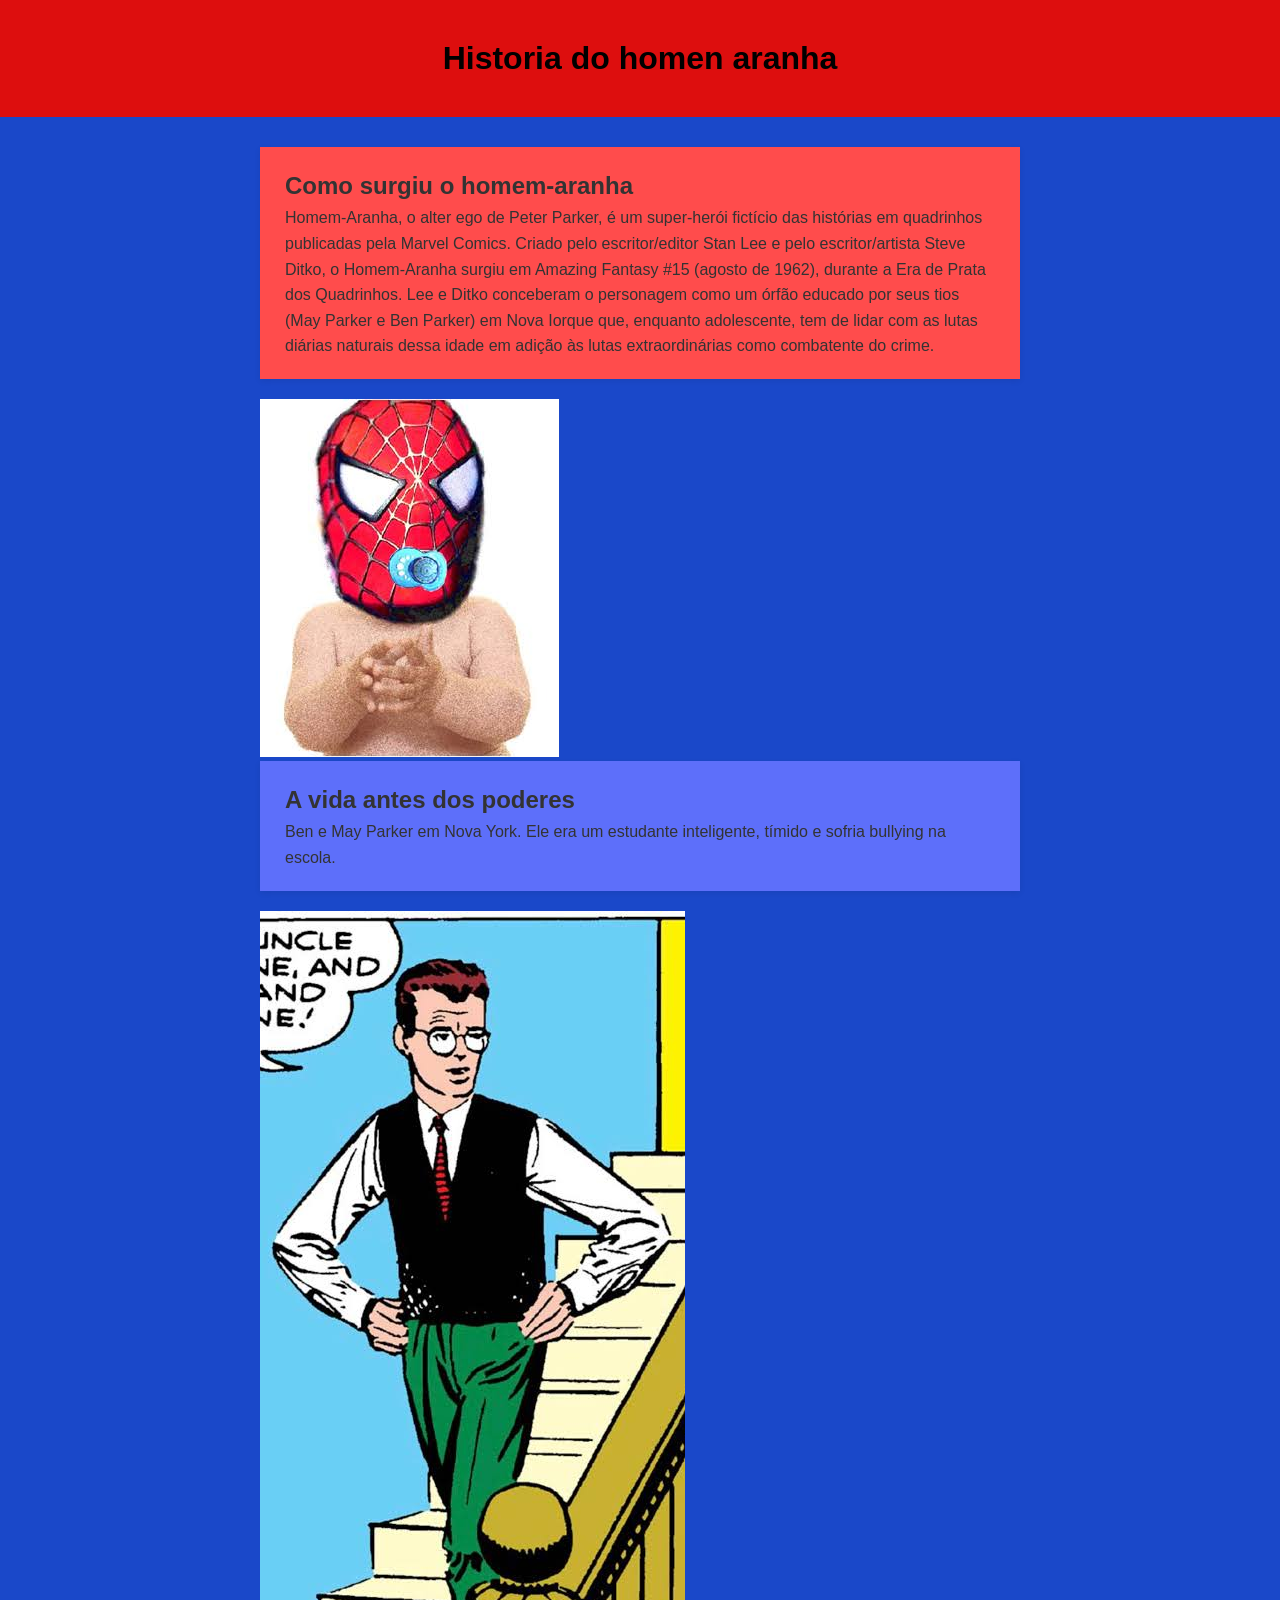
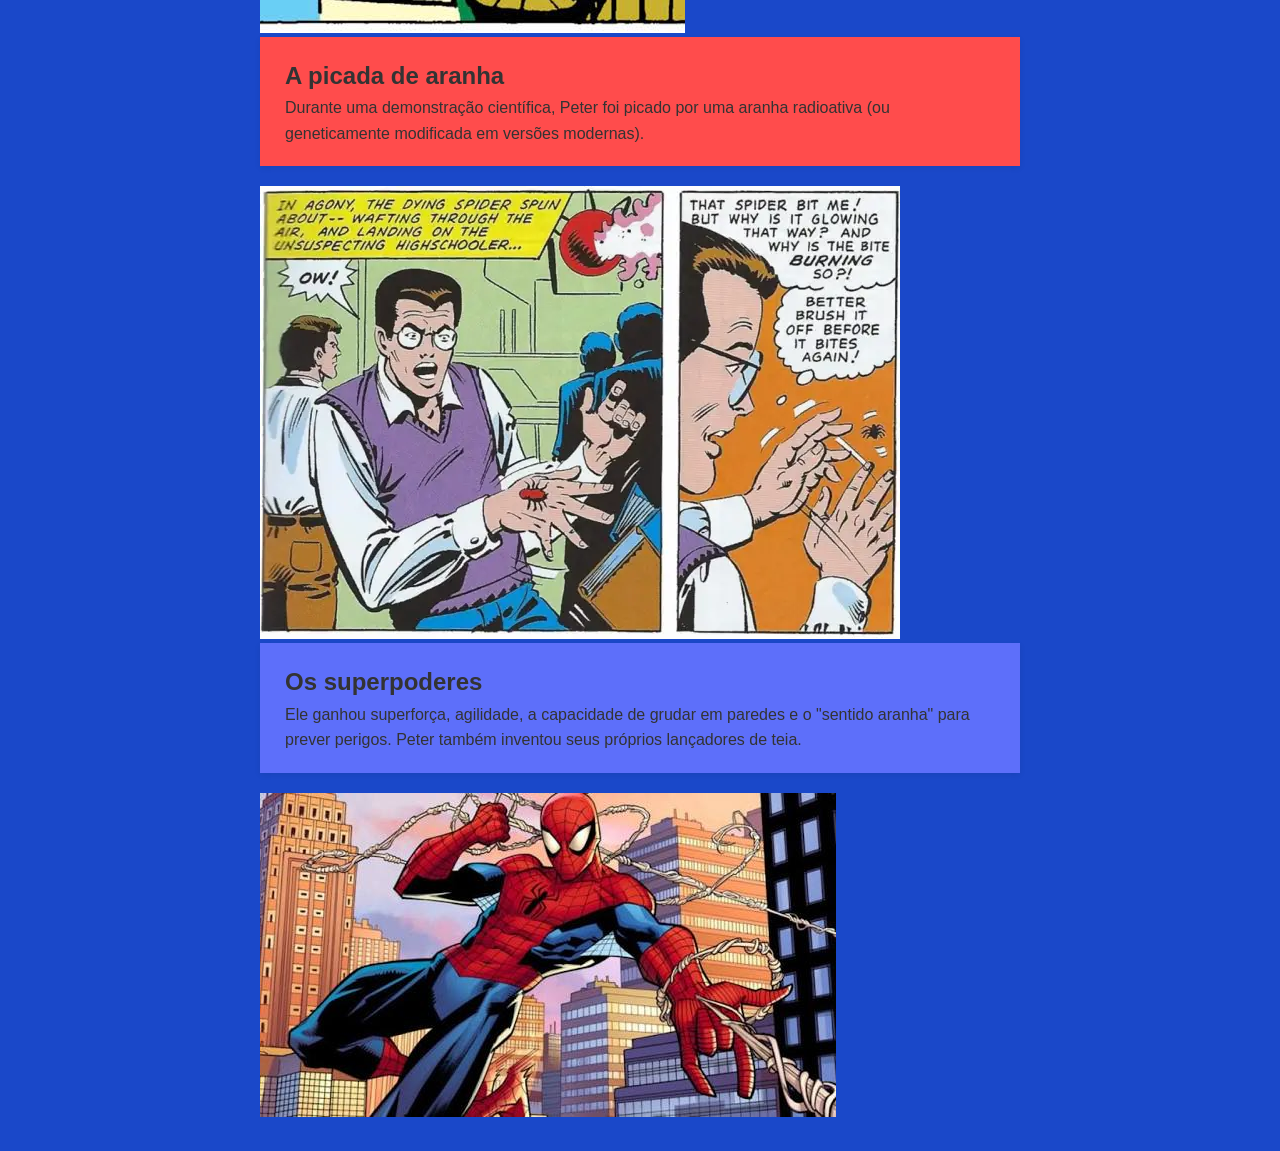
<file: index.html>
<!DOCTYPE html>
<html lang="pt - br">
<head>
    <meta charset="UTF-8">
    <meta name="viewport" content="width=device-width, initial-scale=1.0">
    <title>Trabalho AG do Gustavo</title>
    <link rel="stylesheet" href="assets/css/index.css">
</head>
<body>
    <header>
    <h1>Historia do homen aranha</h1>
  </header>
 
  <main class="">
    
    <section class="Como surgiu">
      <h2>Como surgiu o homem-aranha</h2>
      <p>Homem-Aranha, o alter ego de Peter Parker, é um super-herói fictício das histórias em quadrinhos publicadas pela Marvel Comics. Criado pelo escritor/editor Stan Lee e pelo escritor/artista Steve Ditko, o Homem-Aranha surgiu em Amazing Fantasy #15 (agosto de 1962), durante a Era de Prata dos Quadrinhos. Lee e Ditko conceberam o personagem como um órfão educado por seus tios (May Parker e Ben Parker) em Nova Iorque que, enquanto adolescente, tem de lidar com as lutas diárias naturais dessa idade em adição às lutas extraordinárias como combatente do crime.</p>
    </section>
    <img src="assets/img/images 1.jpg" alt="">
    <section class="vida">
        <h2>A vida antes dos poderes</h2>
        <p>Ben e May Parker em Nova York. Ele era um estudante inteligente, tímido e sofria bullying na escola.</p>
    </section>
    <img src="assets/img/WhatsApp Image 2026-09-23 at 9.14.29 PM.jpeg" alt="">
    <section class="aranha">
        <h2>A picada de aranha</h2>
        <p> Durante uma demonstração científica, Peter foi picado por uma aranha radioativa (ou geneticamente modificada em versões modernas).</p>
    </section>
     <img src="assets/img/homen aranha 1.webp" alt="">
    <section class="poder">
     <h2>Os superpoderes</h2>
     <p> Ele ganhou superforça, agilidade, a capacidade de grudar em paredes e o "sentido aranha" para prever perigos. Peter também inventou seus próprios lançadores de teia.</p>
    </section>
    <img src="assets/img/images.jpg" alt="">
  </main>
</body>
</html>
</file>
<file: assets/css/index.css>
* {
    margin: 0;
    padding: 0;
    box-sizing: border-box;
}

body {
    font-family: Arial, sans-serif;
    color: #333;
    background-color: #1a48c9;
}

header {
    background-color: #dd0e0e;
    color: rgb(0, 0, 0);
    text-align: center;
    padding: 40px 20px;
}

main {
    max-width: 800px;
    margin: 30px auto;
    padding: 0 20px;
}
.Como {
    padding: 20px 25px;
    margin-bottom: 20px;
    box-shadow: 0 2px 6px rgba(0, 0, 0, 0.08);
    line-height: 1.6;

}

.vida {
   padding: 20px 25px;
    margin-bottom: 20px;
    box-shadow: 0 2px 6px rgba(0, 0, 0, 0.08);
    line-height: 1.6;
}

.aranha {
   padding: 20px 25px;
    margin-bottom: 20px;
    box-shadow: 0 2px 6px rgba(0, 0, 0, 0.08);
    line-height: 1.6;
}

.poder {
   padding: 20px 25px;
    margin-bottom: 20px;
    box-shadow: 0 2px 6px rgba(0, 0, 0, 0.08);
    line-height: 1.6;
}

.Como {
    background-color: #ff4c4c;
}

.vida {
    background-color: #5d6ffa;
}

.aranha {
    background-color: #ff4c4c;
}

.poder {
    background-color: #5d6ffa;
}
</file>
